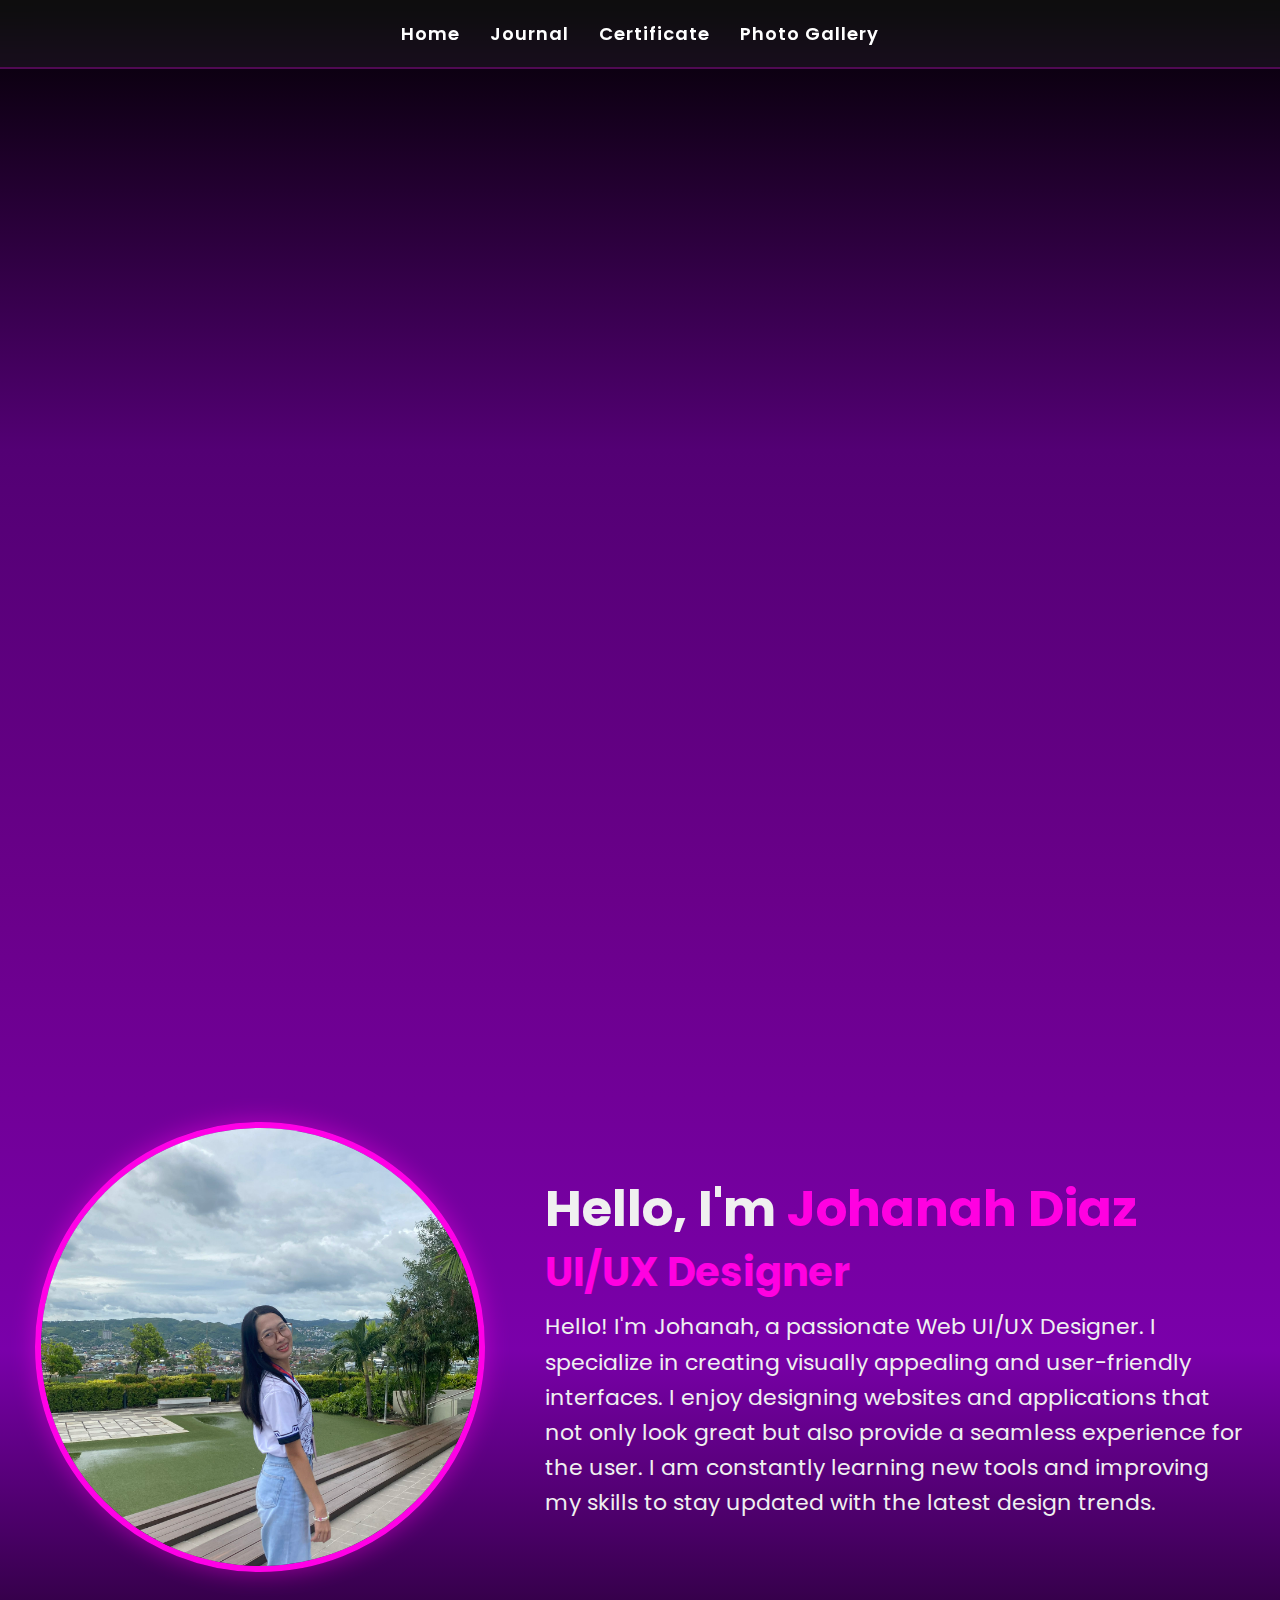
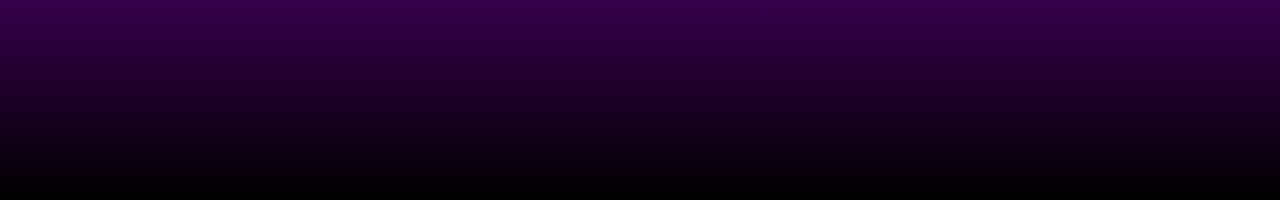
<file: index.html>
<!DOCTYPE html>
<html lang="en">
<head>
  <meta charset="UTF-8">
  <meta name="viewport" content="width=device-width, initial-scale=1.0">
  <title>Portfolio</title>

  <link href="https://fonts.googleapis.com/css2?family=Poppins:wght@300;400;600&display=swap" rel="stylesheet">

  <link rel="stylesheet" href="styles.css">
</head>
<body>

  <header class="main-header">
    <nav>
      <ul>
        <li><a href="index.html">Home</a></li>
        <li><a href="journal.html">Journal</a></li>
        <li><a href="certifications.html">Certificate</a></li>
        <li><a href="photo.html">Photo Gallery</a></li>
      </ul>
    </nav>
  </header>

  <section id="hero">
    <div class="hero-content">
      <h1>Johanah Reena Diaz</h1>
      <p>A Web UI/UX Designer</p>
      <a href="#about-me" class="about-me">Who's Johanah?</a>
    </div>
  </section>

  <section id="about-me">
    <div class="about-container">
      <div class="profile-picture">
        <img src="images/profile.jpg" alt="Johanah Reena Diaz">
      </div>
      <div class="about-content">
        <h2>Hello, I'm <span>Johanah Diaz</span><br>
        <span class="span2">UI/UX Designer</span></h2>

        <p>
          Hello! I'm Johanah, a passionate Web UI/UX Designer. I specialize in creating visually appealing and user-friendly interfaces.
          I enjoy designing websites and applications that not only look great but also provide a seamless experience for the user.
          I am constantly learning new tools and improving my skills to stay updated with the latest design trends.
        </p>
      </div>
    </div>
  </section>

<script>
document.querySelector(".about-me").addEventListener("click", function(e) {
  e.preventDefault();

  const aboutSection = document.querySelector("#about-me");

  aboutSection.classList.add("reveal-slide");

  aboutSection.scrollIntoView({
    behavior: "smooth",
    block: "start"
  });

  setTimeout(() => {
    aboutSection.classList.remove("reveal-slide");
  }, 1200);
});
</script>

</body>
</html>
</file>
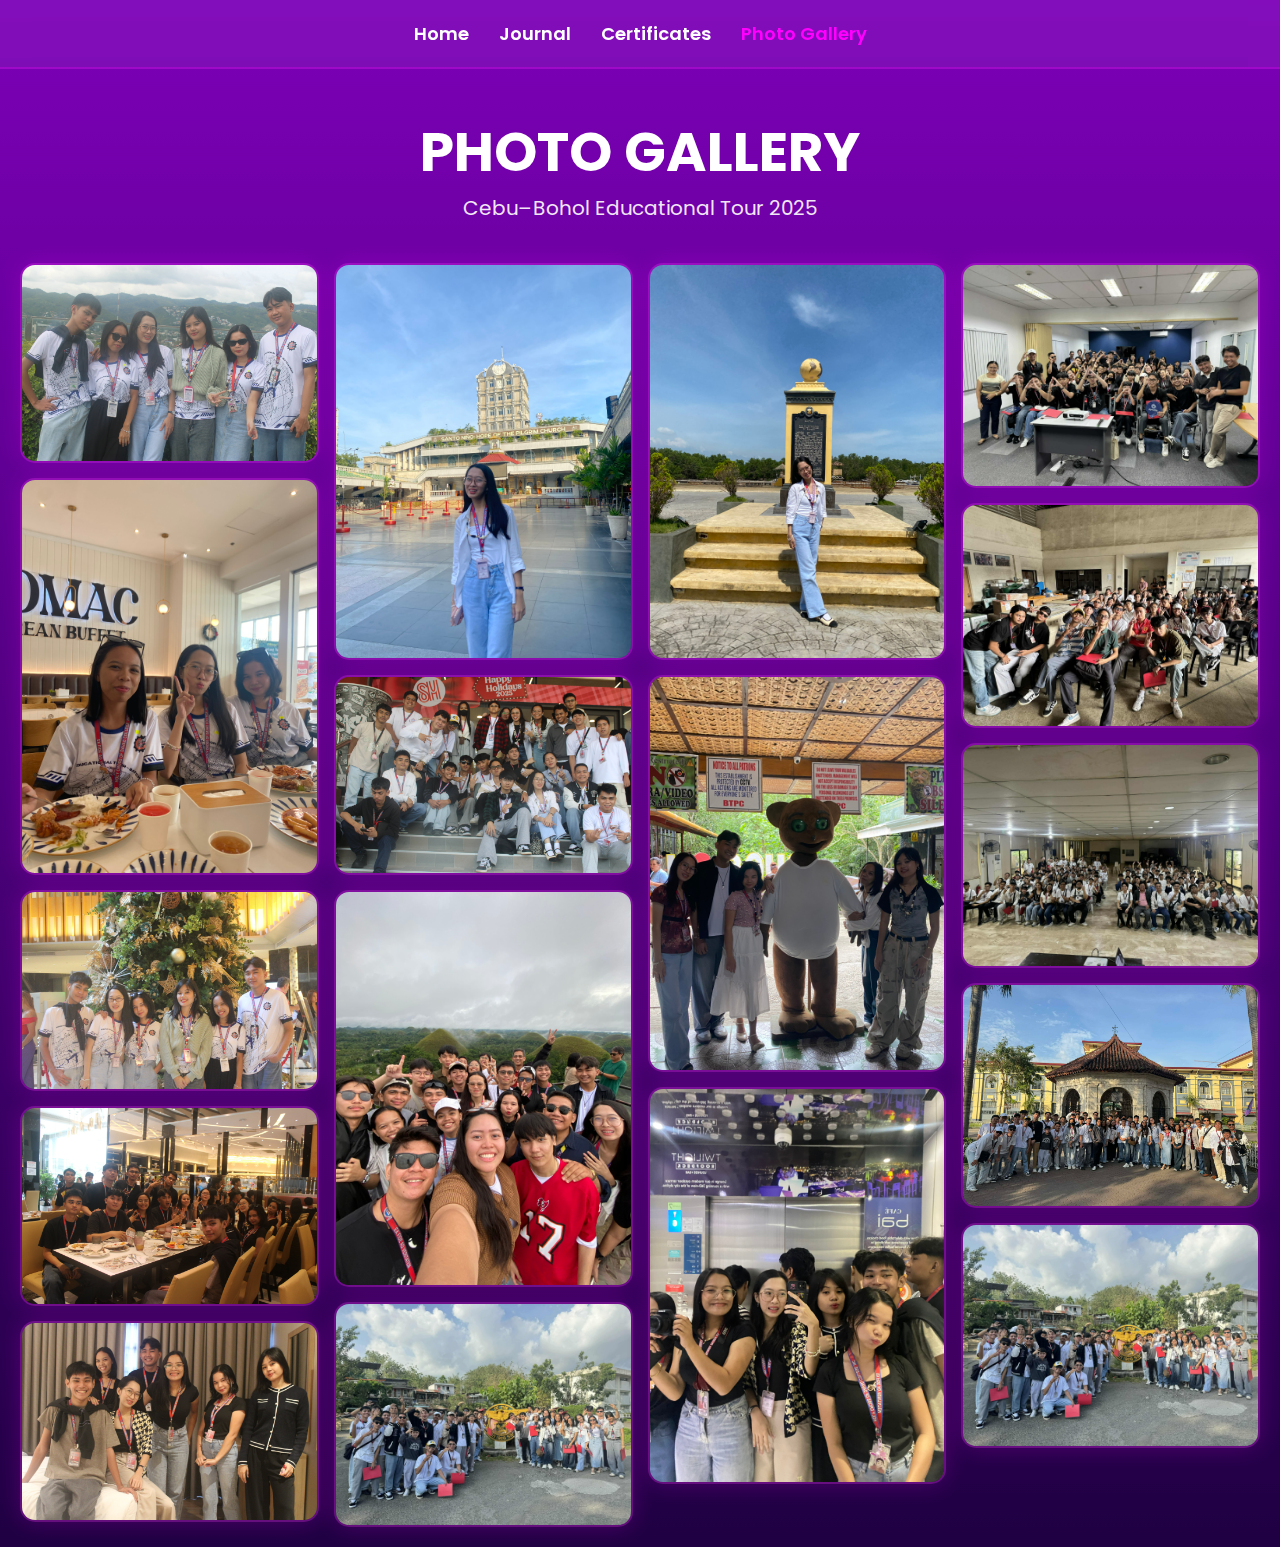
<file: photo.html>
<!DOCTYPE html>
<html lang="en">
<head>
  <meta charset="UTF-8">
  <meta name="viewport" content="width=device-width, initial-scale=1.0">
  <title>Photo Gallery</title>

  <link href="https://fonts.googleapis.com/css2?family=Poppins:wght@300;400;600;700&display=swap" rel="stylesheet">
  <link rel="stylesheet" href="gallery.css">
</head>
<body>

<header class="site-header">
  <nav>
    <ul>
      <li><a href="index.html">Home</a></li>
      <li><a href="journal.html">Journal</a></li>
      <li><a href="certifications.html">Certificates</a></li>
      <li><a class="active" href="photo.html">Photo Gallery</a></li>
    </ul>
  </nav>
</header>

<section class="gallery-hero">
  <div class="gallery-hero-inner">
    <h1>PHOTO GALLERY</h1>
    <p>Cebu–Bohol Educational Tour 2025</p>
  </div>
</section>


<section class="gallery-section">
  <div class="masonry">

    <div class="masonry-item scroll-animate"><img src="images/img1.jpg"></div>
    <div class="masonry-item scroll-animate"><img src="images/img2.jpg"></div>
    <div class="masonry-item scroll-animate"><img src="images/img3.jpg"></div>
    <div class="masonry-item scroll-animate"><img src="images/img4.jpg"></div>
    <div class="masonry-item scroll-animate"><img src="images/img5.jpg"></div>
    <div class="masonry-item scroll-animate"><img src="images/img11.jpg"></div>
    <div class="masonry-item scroll-animate"><img src="images/img7.jpg"></div>
    <div class="masonry-item scroll-animate"><img src="images/img8.jpg"></div>
    <div class="masonry-item scroll-animate"><img src="images/img9.jpg"></div>
    <div class="masonry-item scroll-animate"><img src="images/img10.jpg"></div>
    <div class="masonry-item scroll-animate"><img src="images/img12.jpg"></div>
    <div class="masonry-item scroll-animate"><img src="images/img13.jpg"></div>
    <div class="masonry-item scroll-animate"><img src="images/dynata.jpg"></div>
    <div class="masonry-item scroll-animate"><img src="images/tarsier.jpg"></div>
    <div class="masonry-item scroll-animate"><img src="images/upcebu.jpg"></div>
    <div class="masonry-item scroll-animate"><img src="images/image11.jpg"></div>
     <div class="masonry-item scroll-animate"><img src="images/img9.jpg"></div>

  </div>
</section>

<script>

const animatedItems = document.querySelectorAll(".scroll-animate");

const observer = new IntersectionObserver((entries) => {
  entries.forEach(entry => {
    if (entry.isIntersecting) {
      entry.target.classList.add("visible");
    }
  });
}, { threshold: 0.2 });

animatedItems.forEach(item => observer.observe(item));



document.addEventListener("mousemove", (e) => {
  let x = (e.clientX / window.innerWidth - 0.5) * 15;
  let y = (e.clientY / window.innerHeight - 0.5) * 15;

  document.querySelectorAll(".masonry-item img").forEach(img => {
    img.style.transform = `translate(${x}px, ${y}px) scale(1.1)`;
  });
});

document.addEventListener("mouseleave", () => {
  document.querySelectorAll(".masonry-item img").forEach(img => {
    img.style.transform = "translate(0,0) scale(1)";
  });
});
</script>

</body>
</html>
</file>
<file: styles.css>
* {
  margin: 0;
  padding: 0;
  box-sizing: border-box;
}

body {
  font-family: 'Poppins', sans-serif;
  background: linear-gradient(to bottom, #7d00b8, #1f0042);
  color: #f0f0f0;
  animation: fadeIn 1.5s ease-out;
  min-height: 100vh;
}

.main-header {
  position: fixed;
  width: 100%;
  top: 0;
  left: 0;
  padding: 20px 0;
  z-index: 1000;

  backdrop-filter: blur(12px);
  background: rgba(255, 255, 255, 0.05);
  border-bottom: 2px solid rgba(255, 0, 255, 0.25);
}

nav ul {
  list-style: none;
  display: flex;
  justify-content: center;
  gap: 30px;
}

nav a {
  color: #ffffff;
  font-size: 18px;
  font-weight: 600;
  text-decoration: none;
  transition: 0.3s;
  letter-spacing: 1px;
}

nav a:hover,
nav a.active {
  color: #ff00ff;
}

/* HERO */
#hero {
  background: linear-gradient(to top, #6a008a, #530074, #000000);
  height: 100vh;
  display: flex;
  justify-content: center;
  align-items: center;
  text-align: center;
  padding: 20px;
}

.hero-content {
  opacity: 0;
  animation: fadeInUp 1.8s forwards;
}

.hero-content h1 {
  font-size: 70px;
  font-weight: bold;
}

.hero-content p {
  font-size: 30px;
  margin-bottom: 30px;
}

/* BUTTON */
.about-me {
  padding: 12px 35px;
  background: #ff00d9;
  color: white;
  font-size: 19px;
  font-weight: bold;
  border-radius: 35px;
  text-transform: uppercase;
  transition: 0.3s ease;
  box-shadow: 0 0 15px #ff00e159;
}

.about-me:hover {
  background-color: #c200a8;
  transform: scale(1.07);
}

/* ABOUT SECTION */
#about-me {
  padding: 60px 20px;
  background: linear-gradient(to bottom, #6a008a, #7a00aa, #000000);
  display: flex;
  justify-content: center;
  align-items: center;
  min-height: 100vh;
}

.about-container {
  display: flex;
  gap: 60px;
  justify-content: center;
  flex-direction: row;
  align-items: center;
  max-width: 1600px;
  width: 100%;
}

.profile-picture img {
  width: 450px;
  height: 450px;
  border-radius: 50%;
  border: 6px solid #ff00e6;
  box-shadow: 0 0 25px #ff00e67c;
  object-fit: cover;
  transition: 0.4s ease;
}

.profile-picture img:hover {
  transform: scale(1.1);
  box-shadow: 0 0 40px #ff00ff;
}

.about-content {
  text-align: left;
  max-width: 700px;
}

.about-content h2 {
  font-size: 50px;
  line-height: 1.2;
}

.about-content span {
  color: #ff00e1;
}

.span2 {
  font-size: 40px;
}

.about-content p {
  font-size: 22px;
  line-height: 1.6;
  margin-top: 10px;
}

/* ANIMATIONS */
@keyframes fadeIn {
  0% { opacity: 0; }
  100% { opacity: 1; }
}

@keyframes fadeInUp {
  0% { opacity: 0; transform: translateY(40px); }
  100% { opacity: 1; transform: translateY(0); }
}

@keyframes slideDown {
  0% { opacity: 0; transform: translateY(-50px); }
  100% { opacity: 1; transform: translateY(0); }
}

/* RESPONSIVE — TABLET */
@media (max-width: 900px) {

  nav ul {
    gap: 18px;
  }

  #hero {
    padding: 40px 20px;
  }

  .hero-content h1 {
    font-size: 55px;
  }

  .hero-content p {
    font-size: 24px;
  }

  .about-container {
    flex-direction: column;
    gap: 40px;
    text-align: center;
  }

  .profile-picture img {
    width: 330px;
    height: 330px;
  }

  .about-content h2 {
    font-size: 38px;
  }

  .span2 {
    font-size: 30px;
  }

  .about-content p {
    font-size: 18px;
  }
}

/* RESPONSIVE — MOBILE */
@media (max-width: 480px) {

  .main-header {
    padding: 12px 0;
  }

  nav a {
    font-size: 14px;
  }

  #hero {
    height: 90vh;
    padding: 20px;
  }

  .hero-content h1 {
    font-size: 38px;
  }

  .hero-content p {
    font-size: 18px;
  }

  .about-me {
    padding: 10px 25px;
    font-size: 16px;
  }

  .profile-picture img {
    width: 250px;
    height: 250px;
  }

  .about-content {
    text-align: center;
    padding: 0 10px;
  }

  .about-content h2 {
    
    font-size: 32px;
  }

  .span2 {
    font-size: 22px;
  }

  .about-content p {
    display: flex;
    align-items: center;
    justify-content: center;
    text-align: center;
    font-size: 16px;
  }
}
</file>
<file: gallery.css>
* {
  margin: 0;
  padding: 0;
  box-sizing: border-box;
}

body {
  font-family: 'Poppins', sans-serif;
  background: linear-gradient(to bottom, #7d00b8, #1f0042);
  color: #fff;
  padding-top: 90px;
}


.site-header {
  position: fixed;
  width: 100%;
  top: 0;
  left: 0;

  padding: 20px 0;
  z-index: 1000;

  backdrop-filter: blur(12px);
  background: rgba(255, 255, 255, 0.05);
  border-bottom: 2px solid rgba(255, 0, 255, 0.25);
}

nav ul {
  list-style: none;
  display: flex;
  justify-content: center;
  gap: 30px;
}

nav a {
  color: #fff;
  text-decoration: none;
  font-size: 18px;
  font-weight: 600;
  transition: 0.3s;
}

nav a.active,
nav a:hover {
  color: #ff00ff;
}

.gallery-hero {
  display: flex;
  justify-content: center;
  align-items: center;
  margin: 20px;
  border-radius: 20px;

  animation: fadeInDown 1.2s ease-out;
}

.gallery-hero-inner {
  text-align: center;
}

.gallery-hero-inner h1 {
  font-size: 55px;
  font-weight: 700;
  color: #ffffff;
}

.gallery-hero-inner p {
  opacity: 0.9;
  font-size: 20px;
}


.masonry {
  column-count: 4;
  column-gap: 15px;
  max-width: 3000px;
  margin: 0 auto;
  padding: 20px;
}

.masonry-item {
  margin-bottom: 15px;
  break-inside: avoid;
  overflow: hidden;

  border-radius: 15px;
  background: rgba(255,255,255,0.08);
  border: 2px solid rgba(255, 0, 255, 0.25);

  box-shadow: 0 0 25px rgba(255, 0, 255, 0.2);
  transition: 0.3s ease;
}


.masonry-item:hover {
  transform: scale(1.03);
  box-shadow: 0 0 40px #ff00ff;
}

.masonry-item img {
  width: 100%;
  height: auto;
  display: block;
  transition: 0.3s ease;
}

.masonry-item:hover img {
  transform: scale(1.1);
}


.scroll-animate {
  opacity: 0;
  transform: translateY(30px);
  transition: opacity 0.8s ease, transform 0.8s ease;
}

.scroll-animate.visible {
  opacity: 1;
  transform: translateY(0);
}


@keyframes fadeInDown {
  0% { opacity: 0; transform: translateY(-40px); }
  100% { opacity: 1; transform: translateY(0); }
}


@media (max-width: 1200px) {
  .masonry { column-count: 3; }
}
@media (max-width: 900px) {
  .masonry { column-count: 2; }
}
@media (max-width: 600px) {
  .masonry { column-count: 1; }
}
</file>
